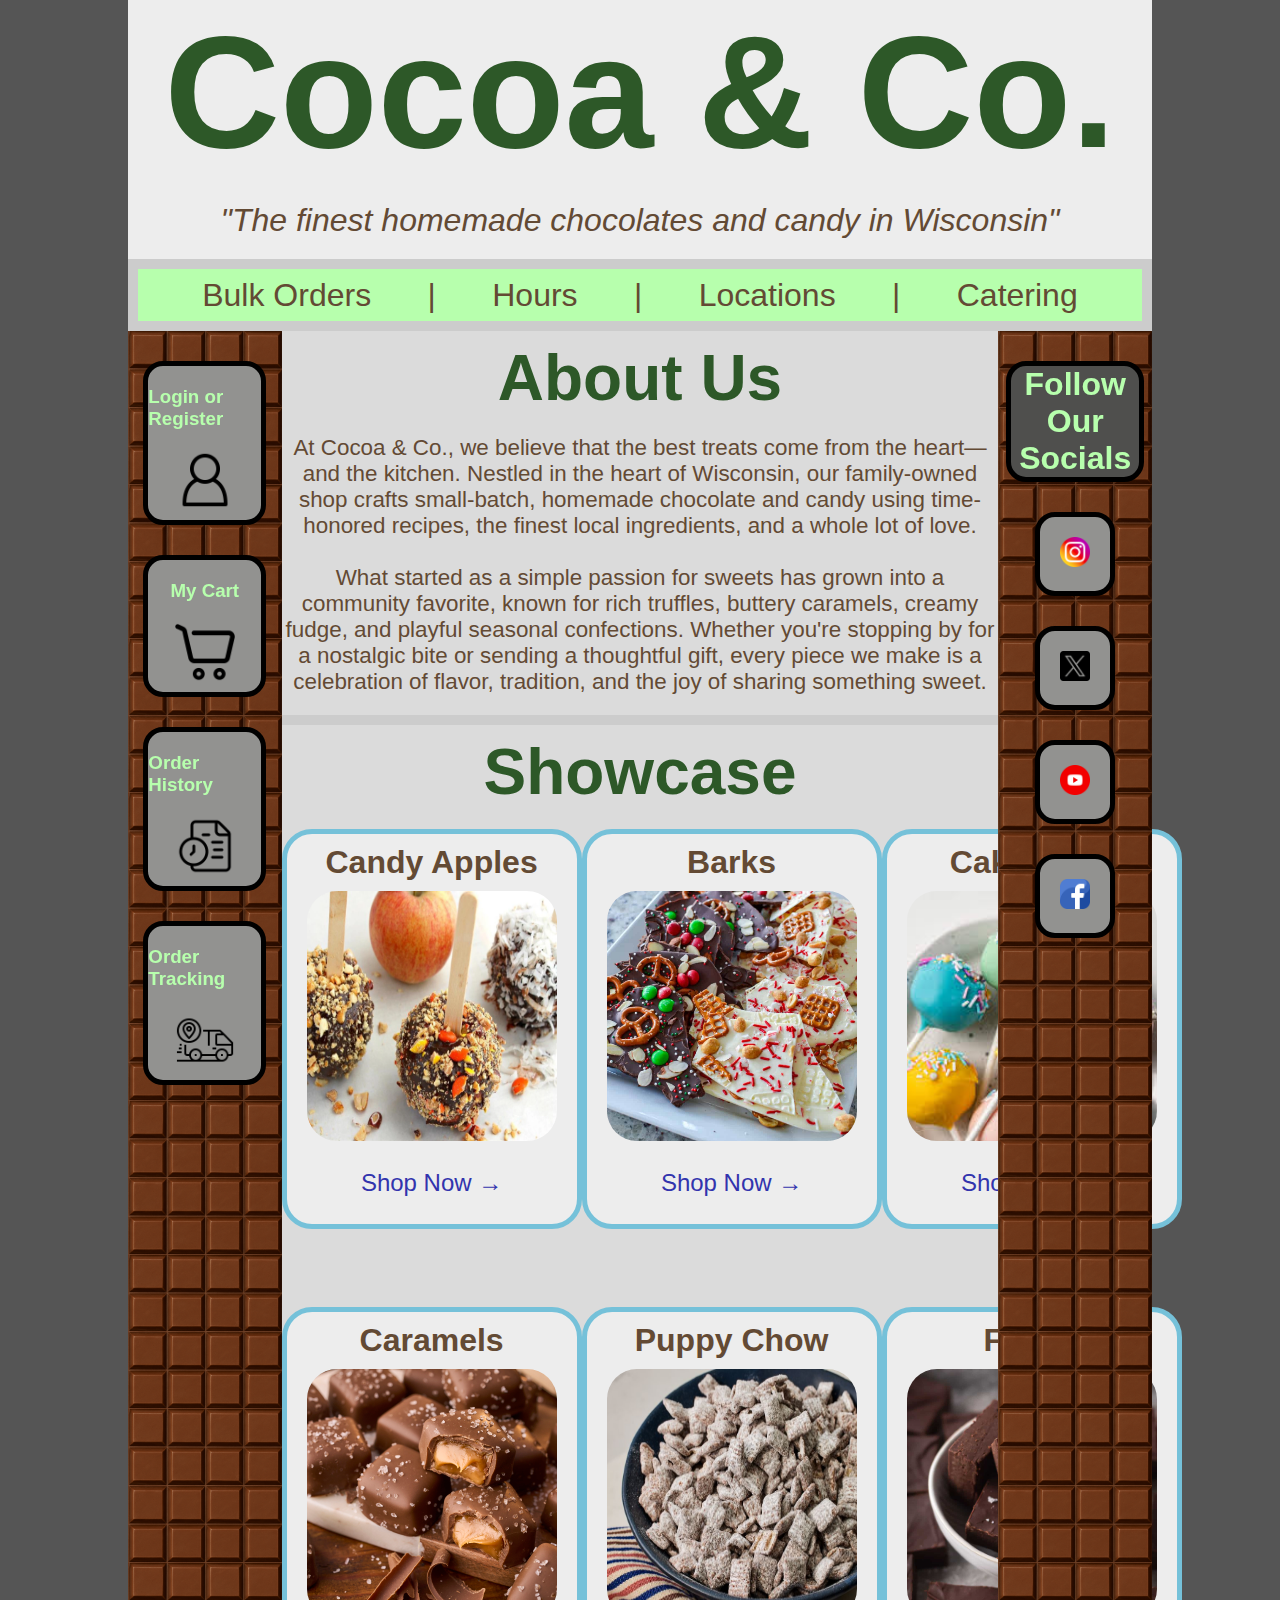
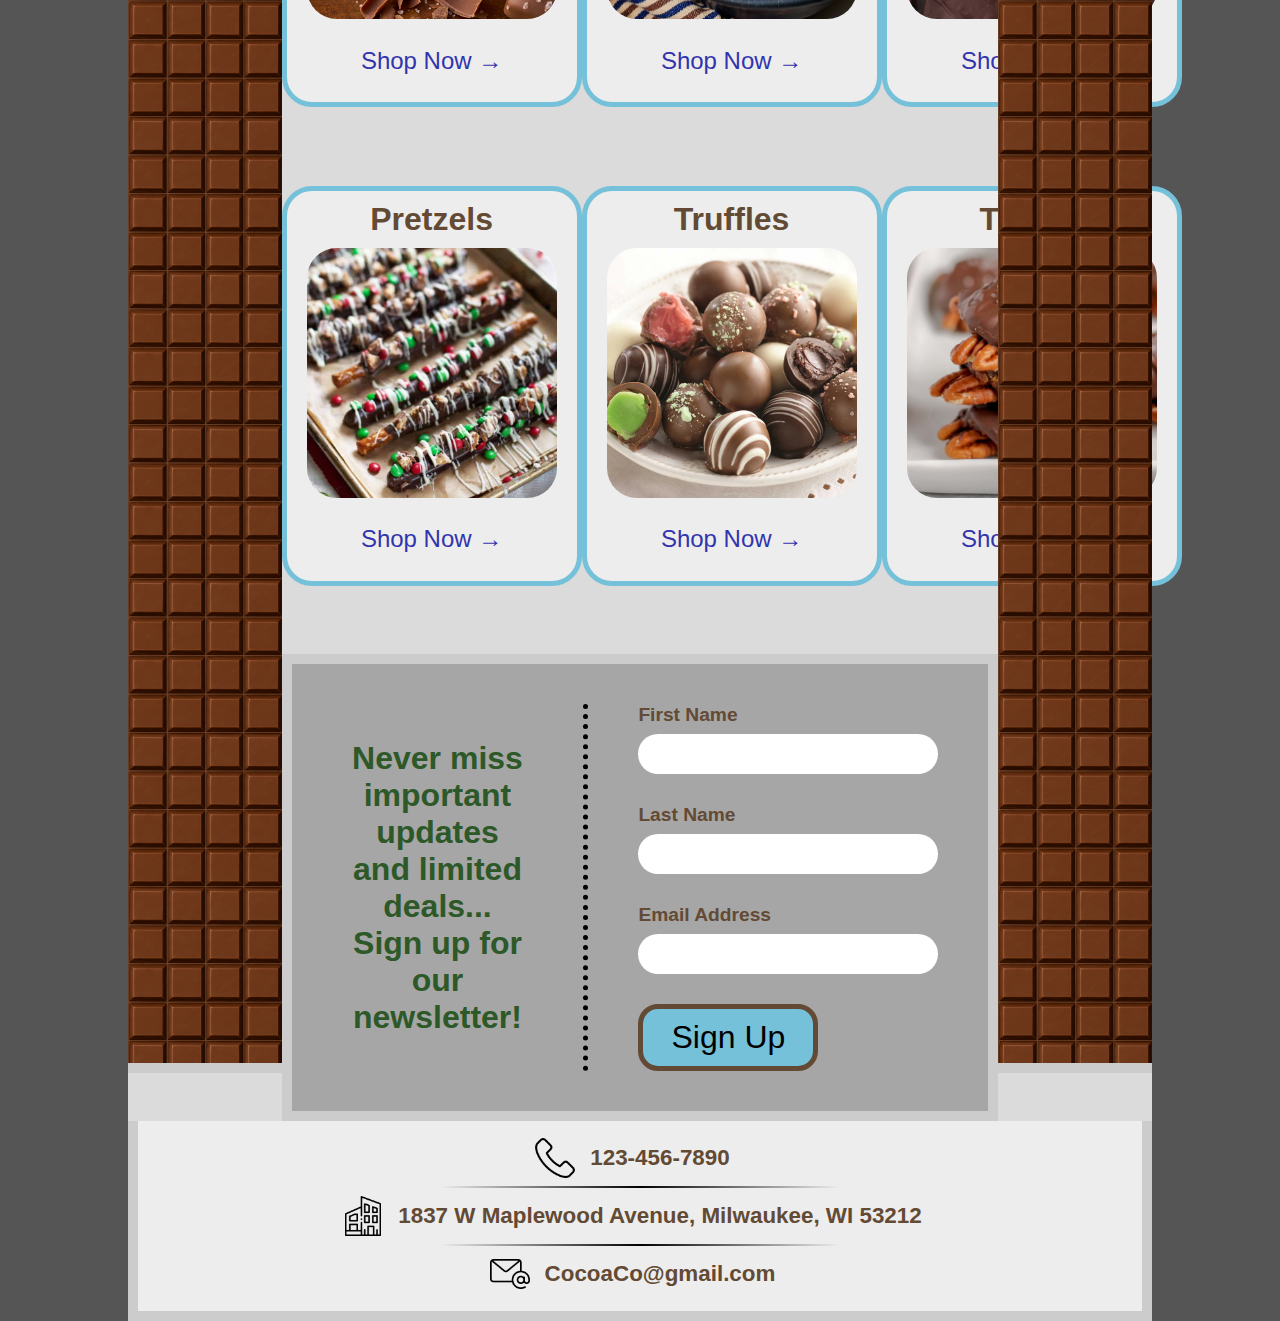
<file: CSS and HTML/index.html>
<!DOCTYPE html>
<html>
	<head>
		<meta charset="UTF-8">
		<title>Homemade Chocolate and Candy at Cocoa & Co.</title>
		<link rel="stylesheet" href="responsive.css" />
	</head>
	<body>
		<div id="all">
			<div id="head">
				<h1 id='title'>Cocoa & Co.</h1><br>
				<span id='quote'>"The finest homemade chocolates and candy in Wisconsin"</span><br>
				<div>
					<a href="#">Bulk Orders</a> | 
					<a href="#">Hours</a> | 
					<a href="#">Locations</a> | 
					<a href="#">Catering</a>
				</div>
			</div>
			<div id="left">
				<div id='left-sticky'>
					<a href='#'>
						<div>
							<h3>Login or Register</h3>
							<img src='../Images/user.png' alt='Login or Register'>
						</div>
					</a>
					<a href='#'>
						<div>
							<h3>My Cart</h3>
							<img src='../Images/cart.png' alt='Shopping Cart'>
						</div>
					</a>
					<a href='#'>
						<div>
							<h3>Order History</h3>
							<img src='../Images/history.png' alt='Order History'>
						</div>
					</a>
					<a href='#'>
						<div>
							<h3>Order Tracking</h3>
							<img src='../Images/tracking.png' alt='Order Tracking'>
						</div>
					</a>
				</div>
			</div>
			<div id="main">
				<div id='about'>
					<h2>About Us</h2>
					<p>At Cocoa & Co., we believe that the best treats come from the heart—and the kitchen. Nestled in the heart of Wisconsin,
					our family-owned shop crafts small-batch, homemade chocolate and candy using time-honored recipes, the finest local ingredients,
					and a whole lot of love.<br><br>What started as a simple passion for sweets has grown into a community favorite, known for rich truffles,
					buttery caramels, creamy fudge, and playful seasonal confections. Whether you're stopping by for a nostalgic bite or sending a
					thoughtful gift, every piece we make is a celebration of flavor, tradition, and the joy of sharing something sweet.</p>
				</div>
				<h2>Showcase</h2>
				<div id='grid-container'>
					<div id='content-1'>
						<h3>Candy Apples</h3>
						<img src='../Images/apple.jpg' alt='Candy Apple'/>
						<a href='#'>Shop Now &rarr;</a>
					</div>
					<div id='content-2'>
						<h3>Barks</h3>
						<img src='../Images/bark.jpg' alt='Chocolate Bark'/>
						<a href='#'>Shop Now &rarr;</a>
					</div>
					<div id='content-3'>
						<h3>Cake Pops</h3>
						<img src='../Images/cake-pop.jpg' alt='Cake Pop'/>
						<a href='#'>Shop Now &rarr;</a>
					</div>
					<div id='content-4'>
						<h3>Caramels</h3>
						<img src='../Images/caramel.jpg' alt='Caramel chocolates'/>
						<a href='#'>Shop Now &rarr;</a>
					</div>
					<div id='content-5'>
						<h3>Puppy Chow</h3>
						<img src='../Images/chow.jpg' alt='Puppy Chow'/>
						<a href='#'>Shop Now &rarr;</a>
					</div>
					<div id='content-6'>
						<h3>Fudge</h3>
						<img src='../Images/fudge.jpg' alt='Fudge'/>
						<a href='#'>Shop Now &rarr;</a>
					</div>
					<div id='content-7'>
						<h3>Pretzels</h3>
						<img src='../Images/pretzels.jpg' alt='Chocolate Pretzels'/>
						<a href='#'>Shop Now &rarr;</a>
					</div>
					<div id='content-8'>
						<h3>Truffles</h3>
						<img src='../Images/truffles.jpg' alt='Chocolate Truffles'/>
						<a href='#'>Shop Now &rarr;</a>
					</div>
					<div id='content-9'>
						<h3>Turtles</h3>
						<img src='../Images/turtles.jpg' alt='Chocolate turtles'/>
						<a href='#'>Shop Now &rarr;</a>
					</div>
				</div>
				<div id='newsletter'>
					<h2>Never miss important updates<br>and limited deals...<br>Sign up for our newsletter!</h2>
					<form>
						<div id='top-div'>
							<label for='fn'>First Name</label>
							<input type='text' id='fn' name='first-name' required />
						</div>
						
						<div>
							<label for='ln'>Last Name</label>
							<input type='text' id='ln' name='last-name' required />
						</div>
						
						<div>
							<label for='email'>Email Address</label>
							<input type='email' id='email' name='email' required />
						</div>
						
						<input type='submit' value='Sign Up'/>
					</form>
				</div>
			</div>
			<div id="right">
				<div id='right-sticky'>
					<h2>Follow Our Socials</h2>
					<div>
						<a href='#'><img src='../Images/ig.png' alt='Instagram.com'></a>
					</div>
					<div>
						<a href='#'><img src='../Images/x.png' alt='X.com'></a>
					</div>
					<div>
						<a href='#'><img src='../Images/youtube.png' alt='Youtube.com'></a>
					</div>
					<div>
						<a href='#'><img src='../Images/facebook.png' alt='Facebook.com'></a>
					</div>
				</div>
			</div>
			<div id="foot">
				<div>
					<img src='../Images/phone.png' alt='Phone Icon'>
					<h4>123-456-7890</h4>
				</div>
				<div>
					<span class="border"></span>
				</div>
				<div>
					<img src='../Images/address.png' alt='Address Icon'>
					<h4>1837 W Maplewood Avenue, Milwaukee, WI 53212</h4>
				</div>
				<div>
					<span class="border"></span>
				</div>
				<div>
					<img src='../Images/email.png' alt='Email Icon'>
					<h4>CocoaCo@gmail.com</h4>
				</div>
			</div>
		</div>
	</body>
</html>
</file>
<file: CSS and HTML/responsive.css>
* {
	box-sizing: border-box;
}
html, body {
	margin: 0;
	padding: 0;
	height: 100%;
}
body {
	background-color: #555;
	width: 100%;
}
#all {
	background-color: #DBDBDB;
	width: 80%;
	height: fit-content;
	margin-left: auto;
	margin-right: auto;
	color: #634A34;
	font-family: Helvetica, sans-serif;
}
#head {
	background-color: #EDEDED;
	text-align: center;
}
#title {
	font-size: 10em;
	font-family: 'Brush Script MT', sans-serif;
	color: #2D5828;
	margin: 0;
	
}
#quote {
	font-size: 2em;
	font-style: italic;
}
#head div {
	display: flex;
	justify-content: space-around;
	align-items: center;
	font-size: 2em;
	width: 100%;
	height: 8vh;
	margin: 20px auto 0 auto;
	border: 10px solid #cccccc;
	padding: 10px 20px;
	background-color: #B7FFAD;
}
#head a {
	border: 2px solid transparent;
	border-radius: 10px;
	text-decoration: none;
	padding: 0 30px;
	transition: border-color 0.3s ease;
}
#head a:link {
	color: #634A34;
}
#head a:visited {
	color: black;
}
#head a:hover {
	border: 2px solid #634A34;
	border-radius: 10px;
}
#head a:active {
	border: 2px solid transparent;
	background-color: #2D5828;
}
#head a:focus {
	text-decoration: underline;
}
#left, #right {
	background-image: url('../Images/chocolate.png');
	background-size: contain;
}
#left {
	border-bottom: 10px solid #cccccc;
	background-color: #DBDBDB;
	width: 15%;
	height: 2342px;
	float: left;
}
#left-sticky div {
	display: flex;
	flex-direction: column;
	align-items: center;
	width: 80%;
	border: 5px solid black;
	border-radius: 20px;
	background-color: #929290;
	margin: 30px auto;
}
#left-sticky h3 {
	margin: 20px 0;
}
#left-sticky a {
	color: #B7FFAD;
	text-decoration: none;
}
#left-sticky img {
	width: 60px;
	height: 60px;
	margin-bottom: 10px;
}
#main {
	width: 70%;
	height: fit-content;
	float: left;
}
#about {
	border-bottom: 10px solid #cccccc;
}
#main h2 {
	font-size: 4em;
	color: #2D5828;
	text-align: center;
	margin: 10px 0;
}
#main p {
	text-align: center;
	font-size: 1.4em;
	margin: 20px 0;
}
#grid-container {
	width: 100%;
	height: 1435px;
	display: grid;
	grid-template-rows: repeat(3, 1fr);
	grid-template-columns: repeat(3, 1f);
	grid-template-areas:
	"one two three"
	"four five six"
	"seven eight nine";
}
#grid-container div {
	display: flex;
	flex-direction: column;
	align-items: center;
	width: 300px;
	height: 400px;
	margin: 10px auto;
	border: 5px solid #75c1d9;
	background-color: #EDEDED;
	border-radius: 30px;
}
#grid-container h3 {
	font-size: 2em;
	margin: 10px 0;
}
#grid-container div img {
	width: 250px;
	height: 250px;
	border-radius: 30px;
}
#grid-container div a {
	margin: auto auto;
	font-size: 1.5em;
	text-decoration: none;
	border: 2px solid transparent;
	border-radius: 30px;
	padding: 10px 20px;
	transition: border-color 0.3s ease;
}
#grid-container div a:link {
	color: #3234ad;
}
#grid-container div a:visited {
	color: black;
}
#grid-container div a:hover {
	border: 2px solid #3234ad;
	border-radius: 30px;
}
#grid-container div a:active {
	border: 2px solid transparent;
	border-radius: 30px;
	background-color: #3234ad;
	color: white;
}
#grid-container div a:focus {
	border: 2px solid transparent;
	border-radius: 30px;
	text-decoration: underline;
}
#content-1 {
	grid-area: one;
}
#content-2 {
	grid-area: two;
}
#content-3 {
	grid-area: three;
}
#content-4 {
	grid-area: four;
}
#content-5 {
	grid-area: five;
}
#content-6 {
	grid-area: six;
}
#content-7 {
	grid-area: seven;
}
#content-8 {
	grid-area: eight;
}
#content-9 {
	grid-area: nine;
}
#right {
	border-bottom: 10px solid #cccccc;
	width: 15%;
	height: 2342px;
	float: right;
}
#left-sticky, #right-sticky {
	position: sticky;
	top: 30px;
}
#right h2 {
	width: 90%;
	color: #B7FFAD;
	font-size: 2rem;
	margin: 30px auto;
	text-align: center;
	background-color: #4F4F4D;
	border: 5px solid black;
	border-radius: 20px;
}
#right-sticky div {
	width: fit-content;
	padding: 20px;
	border: 5px solid black;
	border-radius: 20px;
	background-color: #929290;
	margin: 30px auto;
}
#right img {
	width: 30px;
	height: 30px;
}
#foot {
	clear: both;
	background-color: #EDEDED;
	height: 200px;
}
#newsletter {
	display: flex;
	align-items: center;
	border: 10px solid #cccccc;
	padding: 40px 0;
	background-color: #A6A6A6;
}
#newsletter h2 {
	font-size: 2em;
	margin: auto 50px;
}
form {
	margin: auto 0;
	padding: 0 50px;
	border-left: 5px dotted black;
}
form div {
	margin: 30px 0;
}
#top-div {
	margin-top: 0;
}
form input[type=text], form input[type=email] {
	display: block;
	margin: 8px 0;
	width: 300px;
	height: 40px;
	border: none;
	border-radius: 20px;
}
form input[type=text]:focus, form input[type=email]:focus {
	border: 5px solid #75c1d9;
}
form input[type=submit] {
	font-size: 2em;
	border-radius: 20px;
	border: 5px solid #634A34;
	background-color: #75c1d9;
	padding: 10px;
	text-align: center;
	width: 60%;
}
label {
	font-size: 1.2em;
	font-weight: bold;
}
#foot {
	border: 10px solid #cccccc;
	border-top: none;
	display: flex;
	flex-direction: column;
	justify-content: center;
	align-items: center;
	text-align: center;
	font-size: 1.4em;
}
#foot div {
	width: fit-content;
	display: flex;
	align-items: center;
}
#foot h4 {
	margin: 15px;
}
#foot img {
	height: 40px;
	width: 40px;
}
.border {
  display: inline-block;
  width: 400px;
  height: 2px;
  background: linear-gradient(to right, transparent, black, transparent);
}
</file>
